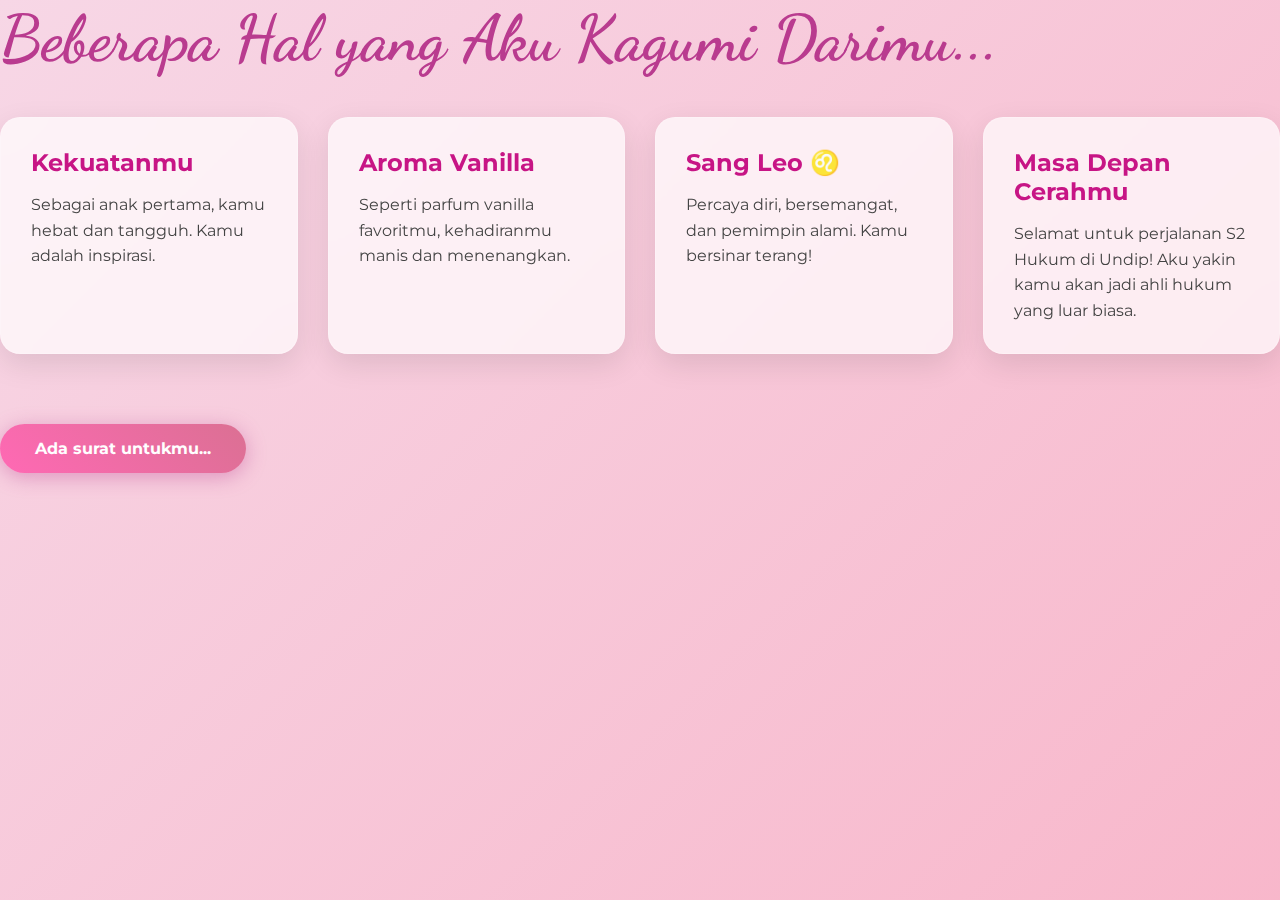
<file: gallery.html>
<!DOCTYPE html>
<html lang="id">
<head>
    <meta charset="UTF-8">
    <meta name="viewport" content="width=device-width, initial-scale=1.0">
    <title>Galeri Kekaguman</title>
    <link rel="stylesheet" href="style.css">
    <link rel="preconnect" href="https://fonts.googleapis.com">
    <link rel="preconnect" href="https://fonts.gstatic.com" crossorigin>
    <link href="https://fonts.googleapis.com/css2?family=Dancing+Script:wght@700&family=Montserrat:wght@400;700&display=swap" rel="stylesheet">
</head>
<body>
    <div class="container gallery-page">
        <h1 class="page-title">Beberapa Hal yang Aku Kagumi Darimu...</h1>
        <div class="gallery-grid">
            <div class="card">
                <h3>Kekuatanmu</h3>
                <p>Sebagai anak pertama, kamu hebat dan tangguh. Kamu adalah inspirasi.</p>
            </div>
            <div class="card">
                <h3>Aroma Vanilla</h3>
                <p>Seperti parfum vanilla favoritmu, kehadiranmu manis dan menenangkan.</p>
            </div>
            <div class="card">
                <h3>Sang Leo ♌</h3>
                <p>Percaya diri, bersemangat, dan pemimpin alami. Kamu bersinar terang!</p>
            </div>
            <div class="card">
                <h3>Masa Depan Cerahmu</h3>
                <p>Selamat untuk perjalanan S2 Hukum di Undip! Aku yakin kamu akan jadi ahli hukum yang luar biasa.</p>
            </div>
        </div>
        <a href="wishes.html" class="btn">Ada surat untukmu...</a>
    </div>
</body>
</html>
</file>
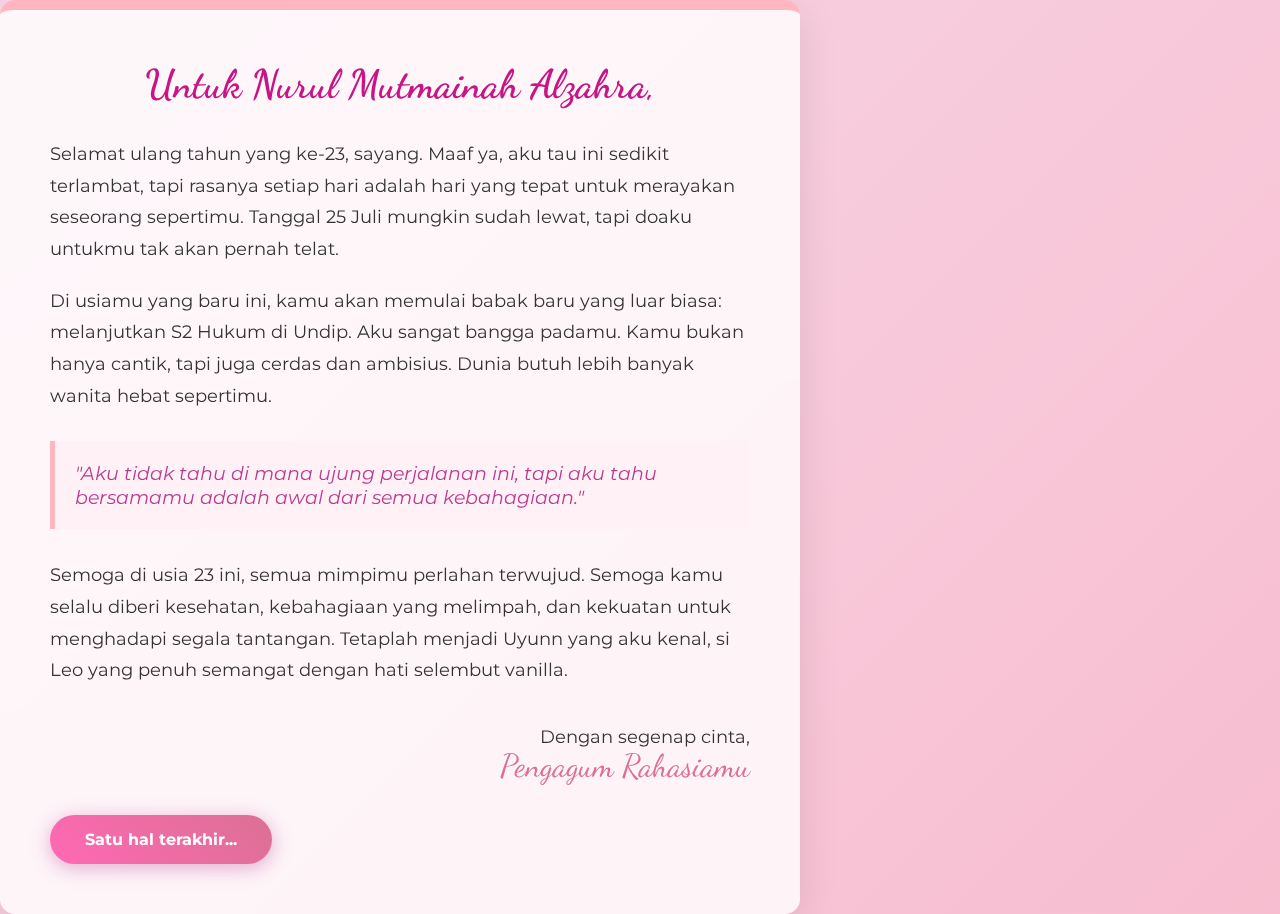
<file: wishes.html>
<!DOCTYPE html>
<html lang="id">
<head>
    <meta charset="UTF-8">
    <meta name="viewport" content="width=device-width, initial-scale=1.0">
    <title>Sepucuk Surat Untukmu</title>
    <link rel="stylesheet" href="style.css">
    <link rel="preconnect" href="https://fonts.googleapis.com">
    <link rel="preconnect" href="https://fonts.gstatic.com" crossorigin>
    <link href="https://fonts.googleapis.com/css2?family=Dancing+Script:wght@700&family=Montserrat:wght@400;700&display=swap" rel="stylesheet">
</head>
<body>
    <div class="container wishes-page">
        <div class="letter-box">
            <h1 class="letter-title">Untuk Nurul Mutmainah Alzahra,</h1>
            <p class="letter-body">
                Selamat ulang tahun yang ke-23, sayang. Maaf ya, aku tau ini sedikit terlambat, tapi rasanya setiap hari adalah hari yang tepat untuk merayakan seseorang sepertimu. Tanggal 25 Juli mungkin sudah lewat, tapi doaku untukmu tak akan pernah telat.
            </p>
            <p class="letter-body">
                Di usiamu yang baru ini, kamu akan memulai babak baru yang luar biasa: melanjutkan S2 Hukum di Undip. Aku sangat bangga padamu. Kamu bukan hanya cantik, tapi juga cerdas dan ambisius. Dunia butuh lebih banyak wanita hebat sepertimu.
            </p>
            <blockquote class="quote">
                "Aku tidak tahu di mana ujung perjalanan ini, tapi aku tahu bersamamu adalah awal dari semua kebahagiaan."
            </blockquote>
            <p class="letter-body">
                Semoga di usia 23 ini, semua mimpimu perlahan terwujud. Semoga kamu selalu diberi kesehatan, kebahagiaan yang melimpah, dan kekuatan untuk menghadapi segala tantangan. Tetaplah menjadi Uyunn yang aku kenal, si Leo yang penuh semangat dengan hati selembut vanilla.
            </p>
            <p class="letter-closing">
                Dengan segenap cinta,
            </p>
            <p class="letter-signature">
                Pengagum Rahasiamu
            </p>

            <a href="surprise.html" class="btn">Satu hal terakhir...</a>
        </div>
    </div>
</body>
</html>
</file>
<file: style.css>
/* Reset dan Pengaturan Dasar */
* {
    margin: 0;
    padding: 0;
    box-sizing: border-box;
}

html {
    scroll-behavior: smooth; /* PENTING: Untuk scroll mulus saat tombol diklik */
}

body {
    font-family: 'Montserrat', sans-serif;
    color: #333;
    overflow-x: hidden;
    /* EFEK BARU: Background gradasi yang bergerak */
    background: linear-gradient(-45deg, #fce1e8, #ffc5d5, #f8b5c9, #f7d7e6);
    background-size: 400% 400%;
    animation: gradientBG 15s ease infinite;
}

@keyframes gradientBG {
    0% { background-position: 0% 50%; }
    50% { background-position: 100% 50%; }
    100% { background-position: 0% 50%; }
}

/* --- Layar Pembuka --- */
#welcome-overlay {
    position: fixed;
    top: 0;
    left: 0;
    width: 100%;
    height: 100%;
    background-color: #fce1e8;
    display: flex;
    justify-content: center;
    align-items: center;
    text-align: center;
    z-index: 1000;
    transition: opacity 1.2s ease-in-out, visibility 1.2s;
}

#welcome-overlay.hidden {
    opacity: 0;
    visibility: hidden; /* Sembunyikan sepenuhnya setelah transisi */
}

.welcome-content {
    animation: fadeIn 2s ease;
}

@keyframes fadeIn {
    from { opacity: 0; transform: scale(0.9); }
    to { opacity: 1; transform: scale(1); }
}

/* --- Struktur Halaman Tunggal (One-Page) --- */
.page-section {
    min-height: 100vh;
    width: 100%;
    display: flex;
    flex-direction: column;
    justify-content: center;
    align-items: center;
    padding: 60px 20px;
    position: relative;
}

/* Penampung konten agar rapi di tengah */
.content, .content-wrapper {
    max-width: 1100px;
    width: 100%;
    text-align: center;
    animation: fadeIn 1s;
}

/* --- Elemen Teks --- */
.title-special {
    font-family: 'Dancing Script', cursive;
    font-size: clamp(3rem, 10vw, 6rem); /* Ukuran font responsif */
    color: #b93b8f;
    text-shadow: 2px 2px 10px rgba(0,0,0,0.1);
}

.name {
    font-family: 'Dancing Script', cursive;
    font-size: clamp(2rem, 6vw, 3rem);
    color: #db7093;
    margin-top: 15px;
}

.subtitle {
    font-size: clamp(1rem, 3vw, 1.2rem);
    color: #5c474f;
    margin-top: 10px;
}

.page-title {
    font-family: 'Dancing Script', cursive;
    font-size: clamp(2.5rem, 8vw, 4rem);
    color: #b93b8f;
    margin-bottom: 40px;
}

/* --- Tombol --- */
.btn {
    display: inline-block;
    background: linear-gradient(45deg, #FF69B4, #db7093);
    color: white;
    padding: 15px 35px;
    border-radius: 50px;
    text-decoration: none;
    font-weight: 700;
    font-size: 16px;
    margin-top: 30px;
    box-shadow: 0 4px 20px rgba(185, 59, 143, 0.4);
    transition: transform 0.3s ease, box-shadow 0.3s ease;
    border: none;
    cursor: pointer;
}

.btn:hover {
    transform: translateY(-5px) scale(1.05);
    box-shadow: 0 8px 30px rgba(185, 59, 143, 0.5);
}

.big-btn {
    padding: 20px 45px;
    font-size: 20px;
}

/* --- Galeri --- */
.gallery-grid {
    display: grid;
    grid-template-columns: repeat(auto-fit, minmax(250px, 1fr));
    gap: 30px;
    margin-bottom: 40px;
}

.card {
    background-color: rgba(255, 255, 255, 0.7);
    backdrop-filter: blur(10px);
    padding: 30px;
    border-radius: 20px;
    box-shadow: 0 10px 30px rgba(0, 0, 0, 0.1);
    transition: transform 0.4s ease, box-shadow 0.4s ease;
    border: 1px solid rgba(255, 255, 255, 0.2);
}

.card:hover {
    transform: translateY(-12px);
    box-shadow: 0 15px 35px rgba(0, 0, 0, 0.15);
}

.card h3 {
    color: #c71585;
    margin-bottom: 15px;
    font-size: 1.5rem;
}

.card p {
    font-size: 1rem;
    color: #444;
    line-height: 1.6;
}

/* --- Surat --- */
.letter-box {
    background: rgba(255, 255, 255, 0.8);
    backdrop-filter: blur(10px);
    padding: clamp(20px, 5vw, 50px);
    max-width: 800px;
    border-radius: 15px;
    box-shadow: 0 10px 40px rgba(0, 0, 0, 0.1);
    text-align: left;
    border-top: 10px solid #FFB6C1;
}

.letter-title {
    font-family: 'Dancing Script', cursive;
    font-size: clamp(2rem, 5vw, 2.5rem);
    color: #c71585;
    margin-bottom: 30px;
    text-align: center;
}

.letter-body {
    font-size: 1.1rem;
    line-height: 1.8;
    color: #333;
    margin-bottom: 20px;
}

.quote {
    font-style: italic;
    font-size: 1.2rem;
    color: #b93b8f;
    padding: 20px;
    margin: 30px 0;
    border-left: 5px solid #FFB6C1;
    background-color: rgba(255, 240, 245, 0.8);
    border-radius: 0 8px 8px 0;
}

.letter-closing {
    text-align: right;
    font-size: 1.1rem;
    margin-top: 40px;
}

.letter-signature {
    text-align: right;
    font-family: 'Dancing Script', cursive;
    font-size: 2rem;
    color: #db7093;
}

/* Indikator Scroll */
.scroll-indicator {
    position: absolute;
    bottom: 20px;
    color: #db7093;
    animation: bounce 2s infinite;
}

.scroll-indicator .arrow {
    width: 12px;
    height: 12px;
    border-right: 2px solid #db7093;
    border-bottom: 2px solid #db7093;
    transform: rotate(45deg);
    margin: 5px auto;
}

@keyframes bounce {
    0%, 20%, 50%, 80%, 100% {
        transform: translateY(0);
    }
    40% {
        transform: translateY(-10px);
    }
    60% {
        transform: translateY(-5px);
    }
}
</file>
